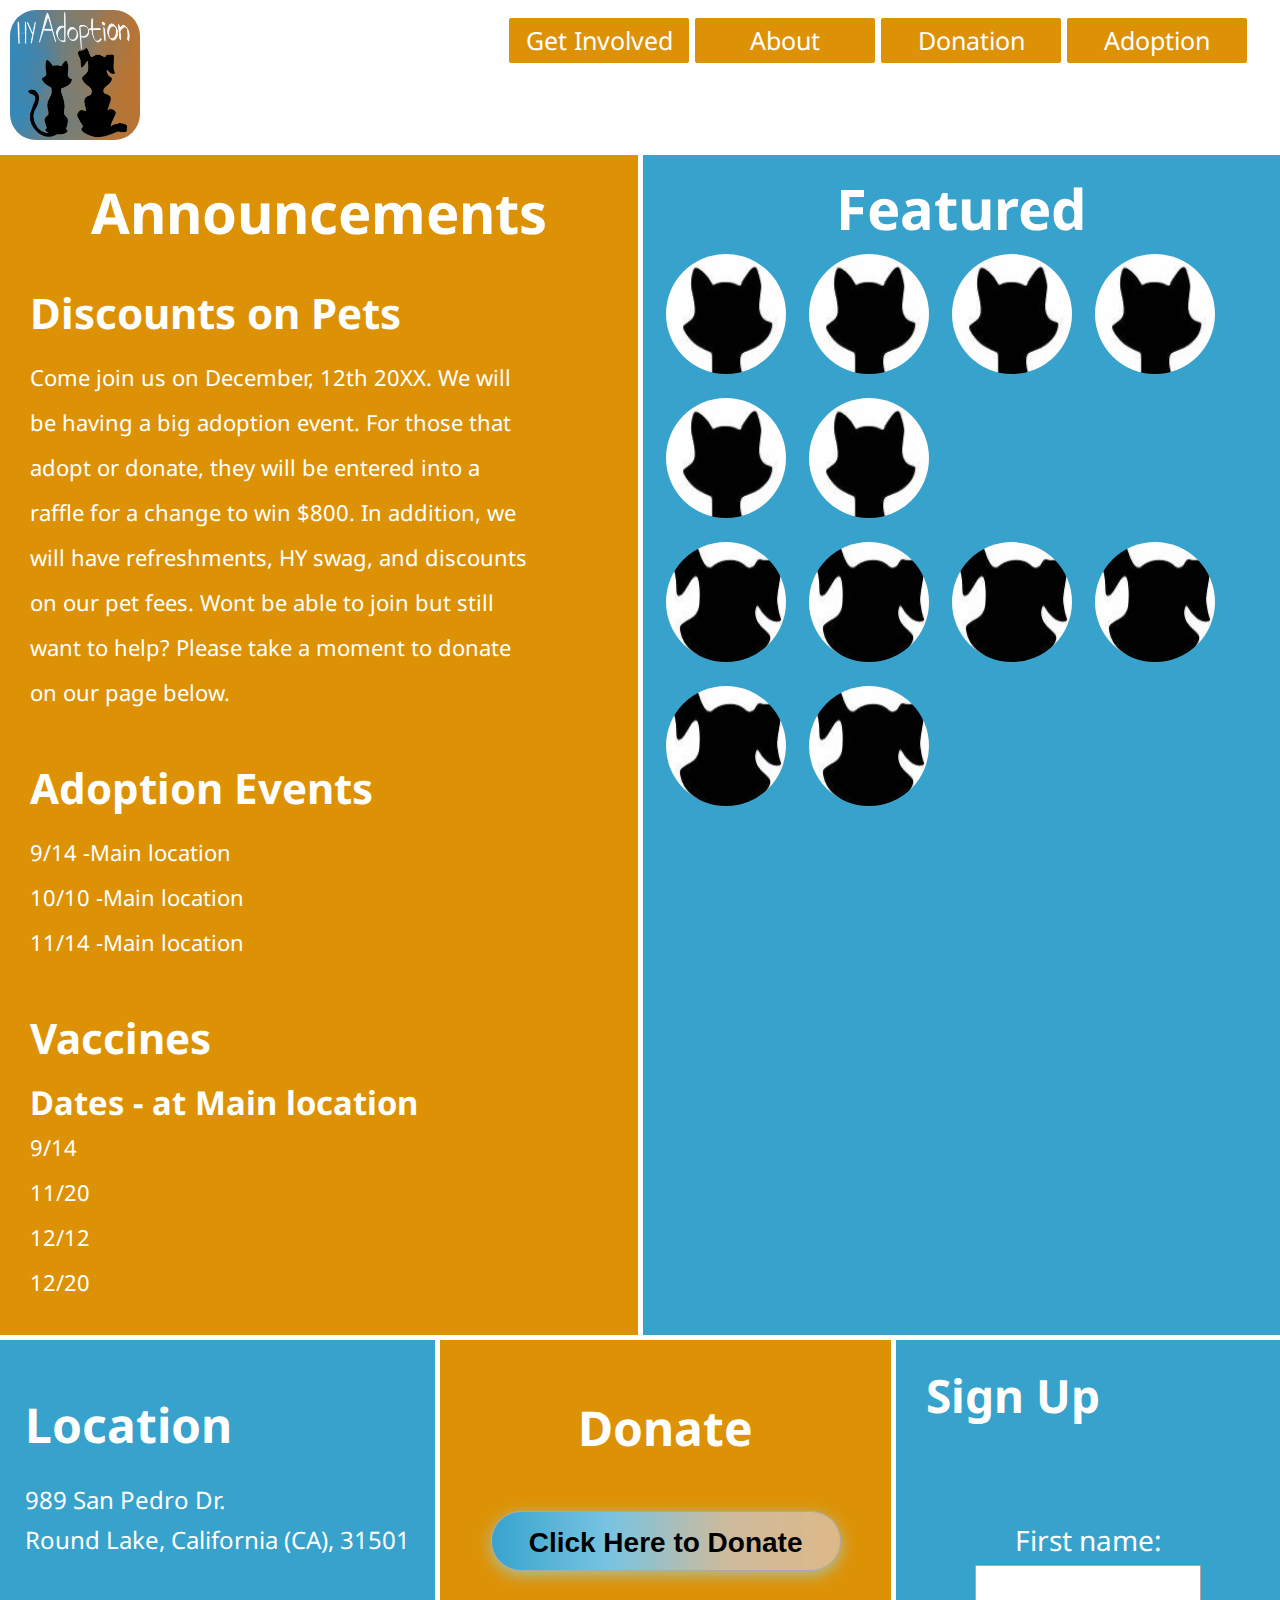
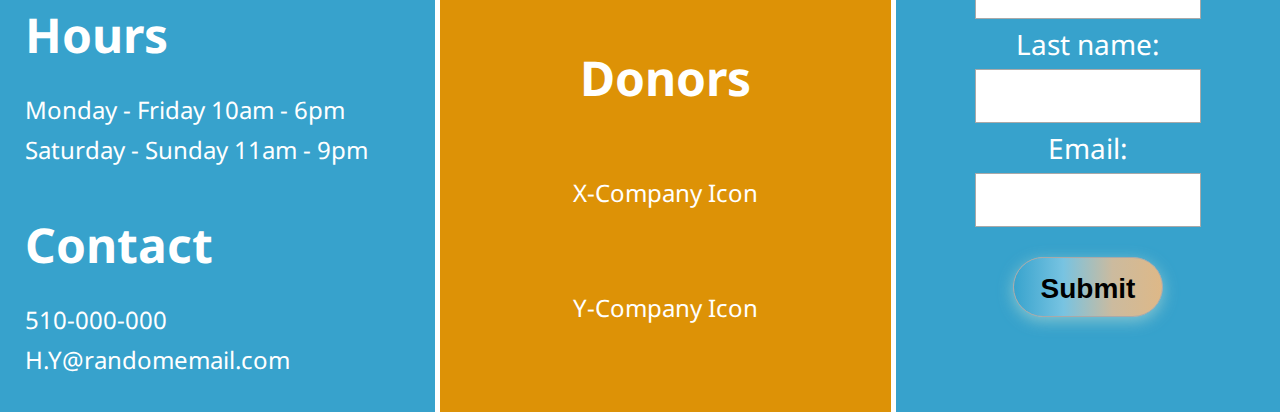
<file: index.html>
<!DOCTYPE html>
<html lang="en">
  <head>
    <meta charset="UTF-8" />
    <meta http-equiv="X-UA-Compatible" content="IE=edge" />
    <meta name="viewport" content="width=device-width, initial-scale=1.0" />
    <link rel="stylesheet" href="index.css" />
    <title>H.Y. Adoption Center</title>
  </head>

  <body>
    <div class="container">
      <header>
        <nav class="nav-container">
          <ul class="nav-links">
            <li>Adoption
              <ul>
              <li><a href="cat.html">Cat</a></li>
              <li><a href="dog.html">Dog</a></li>
              </ul>
            </li>
            <li><a href="donation.html">Donation</a></li>
            <li><a href="abtHY.html">About</a></li>
            <li><a href="involved.html">Get Involved</a></li>
          </ul>
        </nav>
      </header>
      <img id="logo" src="img/HY-Logo.jpg" alt="HY logo" width="130" height="130">
      <div class="announcements">
        <h1 id="Ann">Announcements</h1>
        <div id="discounts">
          <h2>Discounts on Pets</h2>
          <p>
            Come join us on December, 12th 20XX. We will be having a big
            adoption event. For those that adopt or donate, they will be entered
            into a raffle for a change to win $800. In addition, we will have
            refreshments, HY swag, and discounts on our pet fees. Wont be able
            to join but still want to help? Please take a moment to donate on
            our page below.
          </p>
        </div>
        <div id="events">
          <h2>Adoption Events</h2>
          <p>9/14 -Main location</p>
          <p>10/10 -Main location</p>
          <p>11/14 -Main location</p>
        </div>
        <div id="vacs">
          <h2>Vaccines</h2>
          <h3>Dates - at Main location</h3>
          <p>9/14</p>
          <p>11/20</p>
          <p>12/12</p>
          <p>12/20</p>
        </div>
      </div>
      <div class="featured">
        <h1 id="headerfeat">Featured</h1>
        <div class="pic-container">
          <div id="catrow">
            <img
              class="circle"
              src="img/cat.jpg"
              alt="cat"
              width="120px"
              height="120px"
            />
            <img
              class="circle"
              src="img/cat.jpg"
              alt="cat"
              width="120px"
              height="120px"
            />
            <img
              class="circle"
              src="img/cat.jpg"
              alt="cato"
              width="120px"
              height="120px"
            />
            <img
              class="circle"
              src="img/cat.jpg"
              alt="cato"
              width="120px"
              height="120px"
            />
            <img
              class="circle"
              src="img/cat.jpg"
              alt="cato"
              width="120px"
              height="120px"
            />
            <img
              class="circle"
              src="img/cat.jpg"
              alt="cat"
              width="120px"
              height="120px"
            />
          </div>
          <div id="dogrow">
            <img
              class="circle"
              src="img/dog.jpg"
              alt="dog"
              width="120px"
              height="120px"
            />
            <img
              class="circle"
              src="img/dog.jpg"
              alt="dog"
              width="120px"
              height="120px"
            />
            <img
              class="circle"
              src="img/dog.jpg"
              alt="dog"
              width="120px"
              height="120px"
            />
            <img
              class="circle"
              src="img/dog.jpg"
              alt="dog"
              width="120px"
              height="120px"
            />
            <img
              class="circle"
              src="img/dog.jpg"
              alt="dog"
              width="120px"
              height="120px"
            />
            <img
              class="circle"
              src="img/dog.jpg"
              alt="dog"
              width="120px"
              height="120px"
            />
          </div>
        </div>
      </div>
      <div class="footer">
        <div class="info">
          <div class="location">
            <h1>Location</h1>
          <p>989 San Pedro Dr.</p>
          <p>Round Lake, California (CA), 31501</p>
          </div>
          <div class="hours">
            <h1>Hours</h1>
          <p>Monday - Friday 10am - 6pm</p>
          <p>Saturday - Sunday 11am - 9pm</p>
          </div>
          <div class="contact">
            <h1>Contact</h1>
          <p>510-000-000</p>
          <p>H.Y@randomemail.com</p>
          </div>
        </div>
        <div class="donate">
          <div>
            <h1 id="donate-box">Donate</h1>
            <form action="donation.html">
              <input id="donation-button" type="submit" value="Click Here to Donate" />
            </form>
          </div>
          <div>
            <h1 class="top-box">Donors</h1>
          <p class="middle-box">X-Company Icon</p>
          <p class="middle-box">Y-Company Icon</p>
          </div>
        </div>
        <div class="news-email">
          <h1>Sign Up</h1>
          <form class="form1"
            action="mailto:yfigueroarodrigu@phx.yearup.org"
            method="post"
            enctype="text/plain">
            <label for="fname">First name:</label><br />
            <input type="text" id="fname" name="fname" /><br />
            <label for="lname">Last name:</label><br />
            <input type="text" id="lname" name="lname" /><br />
            <label for="email">Email:</label><br />
            <input type="text" id="email" name="email" /><br />
            <br />
            <input id="submit-button" type="submit" value="Submit" />
          </form>
        </div>
      </div>
    </div>
  </body>
</html>
</file>
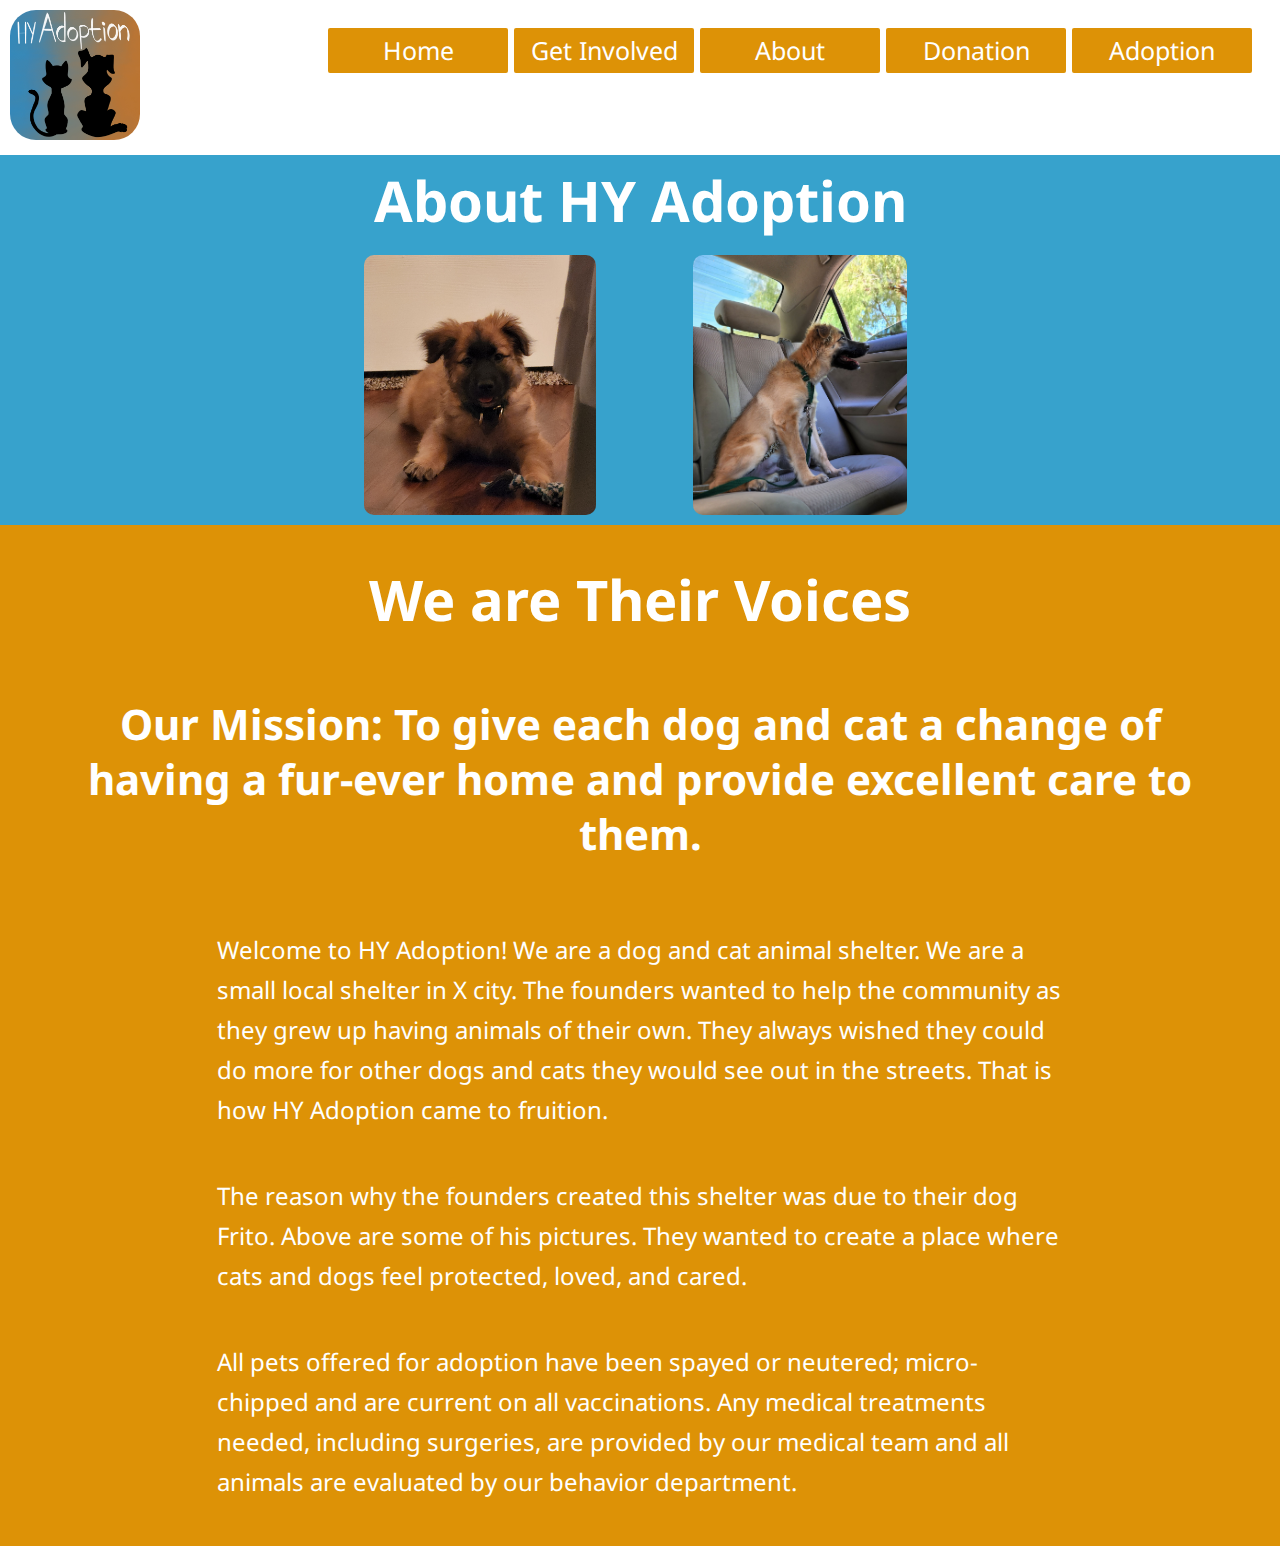
<file: abtHY.html>
<!DOCTYPE html>
<html lang="en">
  <head>
    <meta charset="UTF-8" />
    <meta http-equiv="X-UA-Compatible" content="IE=edge" />
    <meta name="viewport" content="width=device-width, initial-scale=1.0" />
    <link rel="stylesheet" href="abtHY.css" />
    <title>About HY</title>
  </head>

  <body>
    <div class="container">
      <header>
        <nav class="nav-container">
          <ul class="nav-links">
            <li>Adoption
              <ul>
              <li><a href="cat.html">Cat</a></li>
              <li><a href="dog.html">Dog</a></li>
              </ul>
            </li>
            <li><a href="donation.html">Donation</a></li>
            <li><a href="abtHY.html">About</a></li>
            <li><a href="involved.html">Get Involved</a></li>
            <li><a href="index.html">Home</a></li>
          </ul>
        </nav>
      </header>
      <img id="logo" src="img/HY-Logo.jpg" alt="HY logo" width="130" height="130">
      <div class="main-content">
        <div class="abt-top">
          <h1 class="top-p">About HY Adoption</h1>
          <img
            class="frito"
            src="img/baby-frito.jpg"
            alt="dog"
            width="220"
            height="260"
          />
          <img
            class="frito2"
            src="img/teen-frito.jpg"
            alt="dog"
            width="220"
            height="260"
          />
        </div>
        <div class="abt-bottom">
          <h1>We are Their Voices</h1>
          <h2>
            Our Mission: To give each dog and cat a change of having a fur-ever
            home and provide excellent care to them.
          </h2>
          <p>
            Welcome to HY Adoption! We are a dog and cat animal shelter. We are
            a small local shelter in X city. The founders wanted to help the
            community as they grew up having animals of their own. They always
            wished they could do more for other dogs and cats they would see out
            in the streets. That is how HY Adoption came to fruition.
          </p>
          <p>
            The reason why the founders created this shelter was due to their
            dog Frito. Above are some of his pictures. They wanted to create a
            place where cats and dogs feel protected, loved, and cared.
          </p>
          <p>
            All pets offered for adoption have been spayed or neutered;
            micro-chipped and are current on all vaccinations. Any medical
            treatments needed, including surgeries, are provided by our medical
            team and all animals are evaluated by our behavior department.
          </p>
        </div>
      </div>
    </div>
  </body>
</html>
</file>
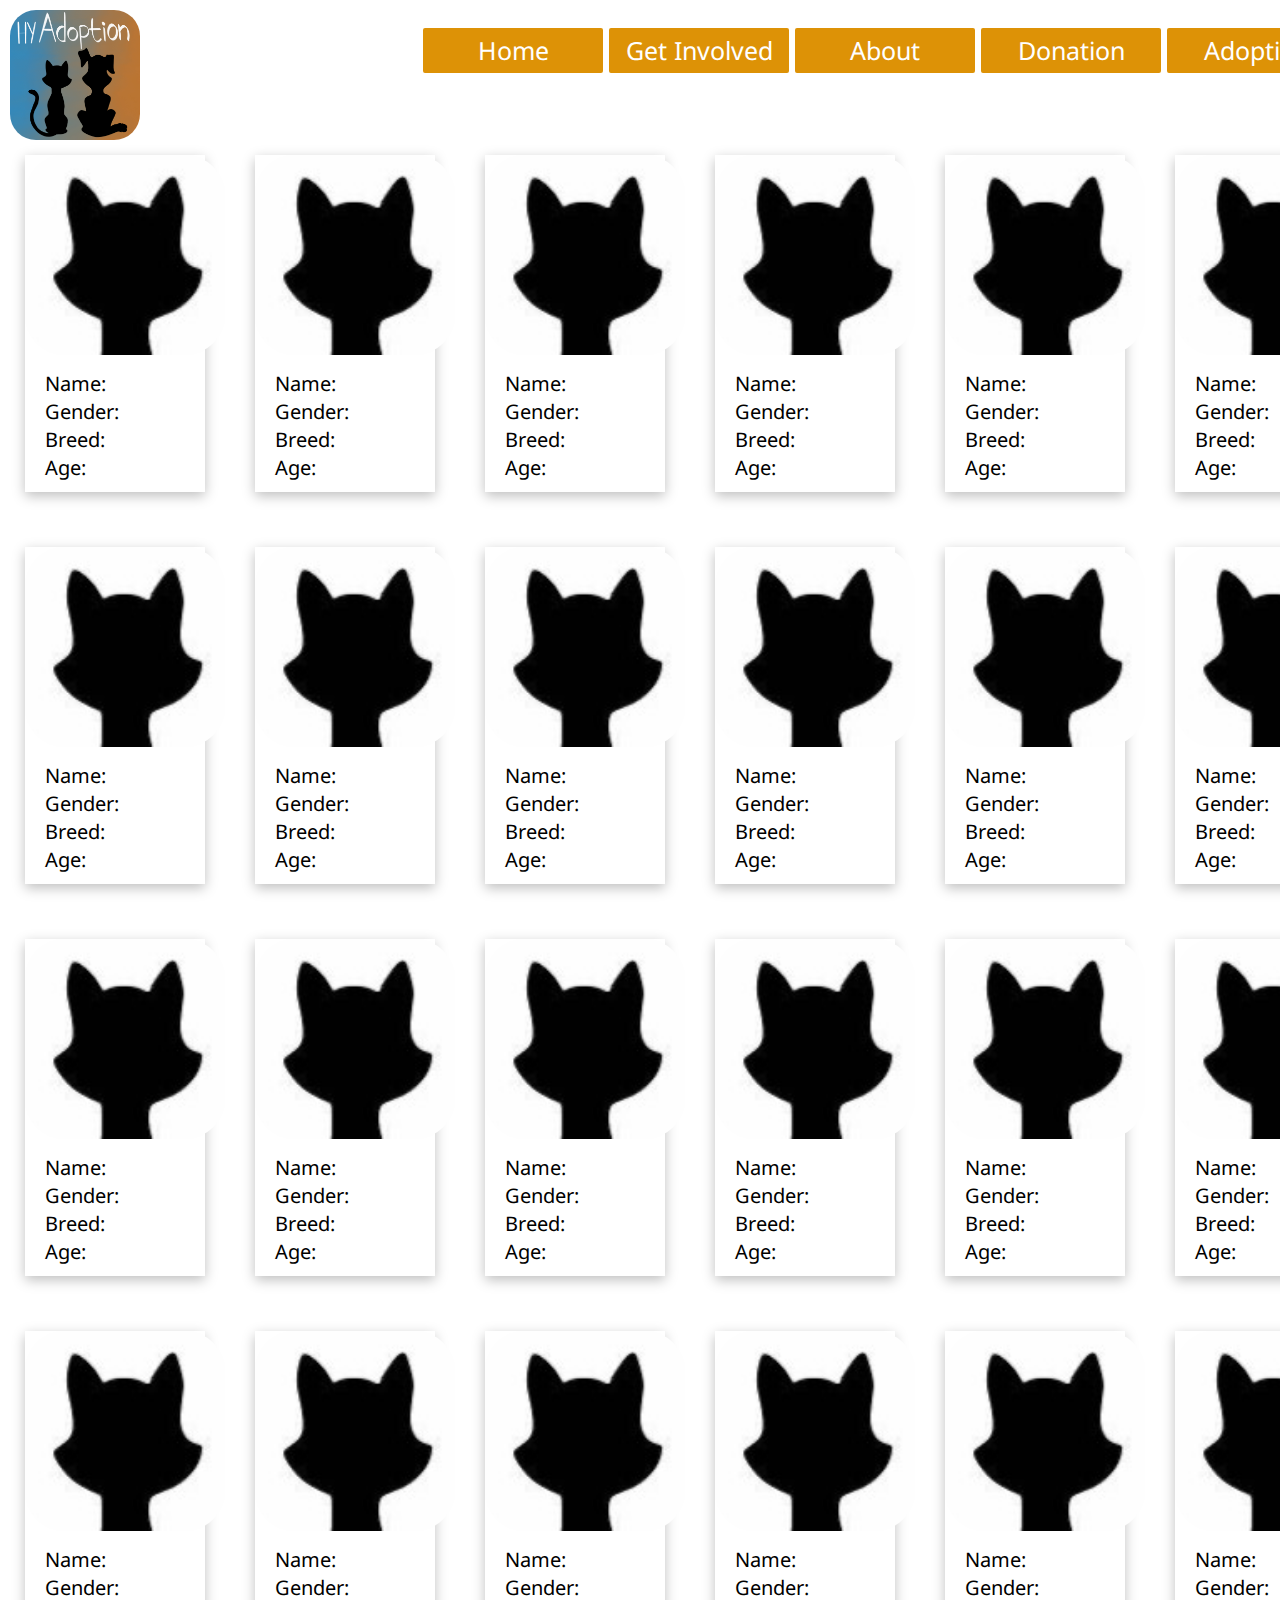
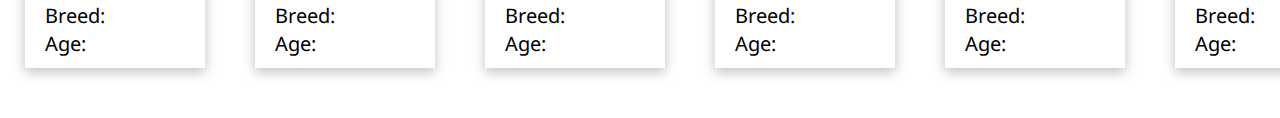
<file: cat.html>
<!DOCTYPE html>
<html lang="en">
  <head>
    <meta charset="UTF-8" />
    <meta http-equiv="X-UA-Compatible" content="IE=edge" />
    <meta name="viewport" content="width=device-width, initial-scale=1.0" />
    <link rel="stylesheet" href="animal-pic.css" />
    <title>Cat List</title>
  </head>

  <body>
    <div class="container">
      <header>
        <nav class="nav-container">
          <ul class="nav-links">
            <li>Adoption
              <ul>
              <li><a href="cat.html">Cat</a></li>
              <li><a href="dog.html">Dog</a></li>
              </ul>
            </li>
            <li><a href="donation.html">Donation</a></li>
            <li><a href="abtHY.html">About</a></li>
            <li><a href="involved.html">Get Involved</a></li>
            <li><a href="index.html">Home</a></li>
          </ul>
        </nav>
      </header>
      <img id="logo" src="img/HY-Logo.jpg" alt="HY logo" width="130" height="130">
        <div class="pic"><img class="img2" src="img/cat.jpg" alt="cat" width="200" height="200"/><div class="words">
          <p>Name:</p>
          <p>Gender:</p>
          <p>Breed:</p>
          <p>Age:</p>
        </div></div>
        <div class="pic"><img class="img2" src="img/cat.jpg" alt="cat" width="200" height="200"/><div class="words">
          <p>Name:</p>
          <p>Gender:</p>
          <p>Breed:</p>
          <p>Age:</p>
        </div></div>
        <div class="pic"><img class="img2" src="img/cat.jpg" alt="cat" width="200" height="200"/><div class="words">
          <p>Name:</p>
          <p>Gender:</p>
          <p>Breed:</p>
          <p>Age:</p>
        </div></div>
        <div class="pic"><img class="img2" src="img/cat.jpg" alt="cat" width="200" height="200"/><div class="words">
          <p>Name:</p>
          <p>Gender:</p>
          <p>Breed:</p>
          <p>Age:</p>
        </div></div>
        <div class="pic"><img class="img2" src="img/cat.jpg" alt="cat" width="200" height="200"/><div class="words">
          <p>Name:</p>
          <p>Gender:</p>
          <p>Breed:</p>
          <p>Age:</p>
        </div></div>
        <div class="pic"><img class="img2" src="img/cat.jpg" alt="cat" width="200" height="200"/><div class="words">
          <p>Name:</p>
          <p>Gender:</p>
          <p>Breed:</p>
          <p>Age:</p>
        </div></div>
        <div class="pic"><img class="img2" src="img/cat.jpg" alt="cat" width="200" height="200"/><div class="words">
          <p>Name:</p>
          <p>Gender:</p>
          <p>Breed:</p>
          <p>Age:</p>
        </div></div>
        <div class="pic"><img class="img2" src="img/cat.jpg" alt="cat" width="200" height="200"/><div class="words">
          <p>Name:</p>
          <p>Gender:</p>
          <p>Breed:</p>
          <p>Age:</p>
        </div></div>
        <div class="pic"><img class="img2" src="img/cat.jpg" alt="cat" width="200" height="200"/><div class="words">
          <p>Name:</p>
          <p>Gender:</p>
          <p>Breed:</p>
          <p>Age:</p>
        </div></div>
        <div class="pic"><img class="img2" src="img/cat.jpg" alt="cat" width="200" height="200"/><div class="words">
          <p>Name:</p>
          <p>Gender:</p>
          <p>Breed:</p>
          <p>Age:</p>
        </div></div>
        <div class="pic"><img class="img2" src="img/cat.jpg" alt="cat" width="200" height="200"/><div class="words">
          <p>Name:</p>
          <p>Gender:</p>
          <p>Breed:</p>
          <p>Age:</p>
        </div></div>
        <div class="pic"><img class="img2" src="img/cat.jpg" alt="cat" width="200" height="200"/><div class="words">
          <p>Name:</p>
          <p>Gender:</p>
          <p>Breed:</p>
          <p>Age:</p>
        </div></div>
        <div class="pic"><img class="img2" src="img/cat.jpg" alt="cat" width="200" height="200"/><div class="words">
          <p>Name:</p>
          <p>Gender:</p>
          <p>Breed:</p>
          <p>Age:</p>
        </div></div>
        <div class="pic"><img class="img2" src="img/cat.jpg" alt="cat" width="200" height="200"/><div class="words">
          <p>Name:</p>
          <p>Gender:</p>
          <p>Breed:</p>
          <p>Age:</p>
        </div></div>
        <div class="pic"><img class="img2" src="img/cat.jpg" alt="cat" width="200" height="200"/><div class="words">
          <p>Name:</p>
          <p>Gender:</p>
          <p>Breed:</p>
          <p>Age:</p>
        </div></div>
        <div class="pic"><img class="img2" src="img/cat.jpg" alt="cat" width="200" height="200"/><div class="words">
          <p>Name:</p>
          <p>Gender:</p>
          <p>Breed:</p>
          <p>Age:</p>
        </div></div>
        <div class="pic"><img class="img2" src="img/cat.jpg" alt="cat" width="200" height="200"/><div class="words">
          <p>Name:</p>
          <p>Gender:</p>
          <p>Breed:</p>
          <p>Age:</p>
        </div></div>
        <div class="pic"><img class="img2" src="img/cat.jpg" alt="cat" width="200" height="200"/><div class="words">
          <p>Name:</p>
          <p>Gender:</p>
          <p>Breed:</p>
          <p>Age:</p>
        </div></div>
        <div class="pic"><img class="img2" src="img/cat.jpg" alt="cat" width="200" height="200"/><div class="words">
          <p>Name:</p>
          <p>Gender:</p>
          <p>Breed:</p>
          <p>Age:</p>
        </div></div>
        <div class="pic"><img class="img2" src="img/cat.jpg" alt="cat" width="200" height="200"/><div class="words">
          <p>Name:</p>
          <p>Gender:</p>
          <p>Breed:</p>
          <p>Age:</p>
        </div></div>
        <div class="pic"><img class="img2" src="img/cat.jpg" alt="cat" width="200" height="200"/><div class="words">
          <p>Name:</p>
          <p>Gender:</p>
          <p>Breed:</p>
          <p>Age:</p>
        </div></div>
        <div class="pic"><img class="img2" src="img/cat.jpg" alt="cat" width="200" height="200"/><div class="words">
          <p>Name:</p>
          <p>Gender:</p>
          <p>Breed:</p>
          <p>Age:</p>
        </div></div>
        <div class="pic"><img class="img2" src="img/cat.jpg" alt="cat" width="200" height="200"/><div class="words">
          <p>Name:</p>
          <p>Gender:</p>
          <p>Breed:</p>
          <p>Age:</p>
        </div></div>
        <div class="pic"><img class="img2" src="img/cat.jpg" alt="cat" width="200" height="200"/><div class="words">
          <p>Name:</p>
          <p>Gender:</p>
          <p>Breed:</p>
          <p>Age:</p>
        </div></div>
    </div>
  </body>
</html>
</file>
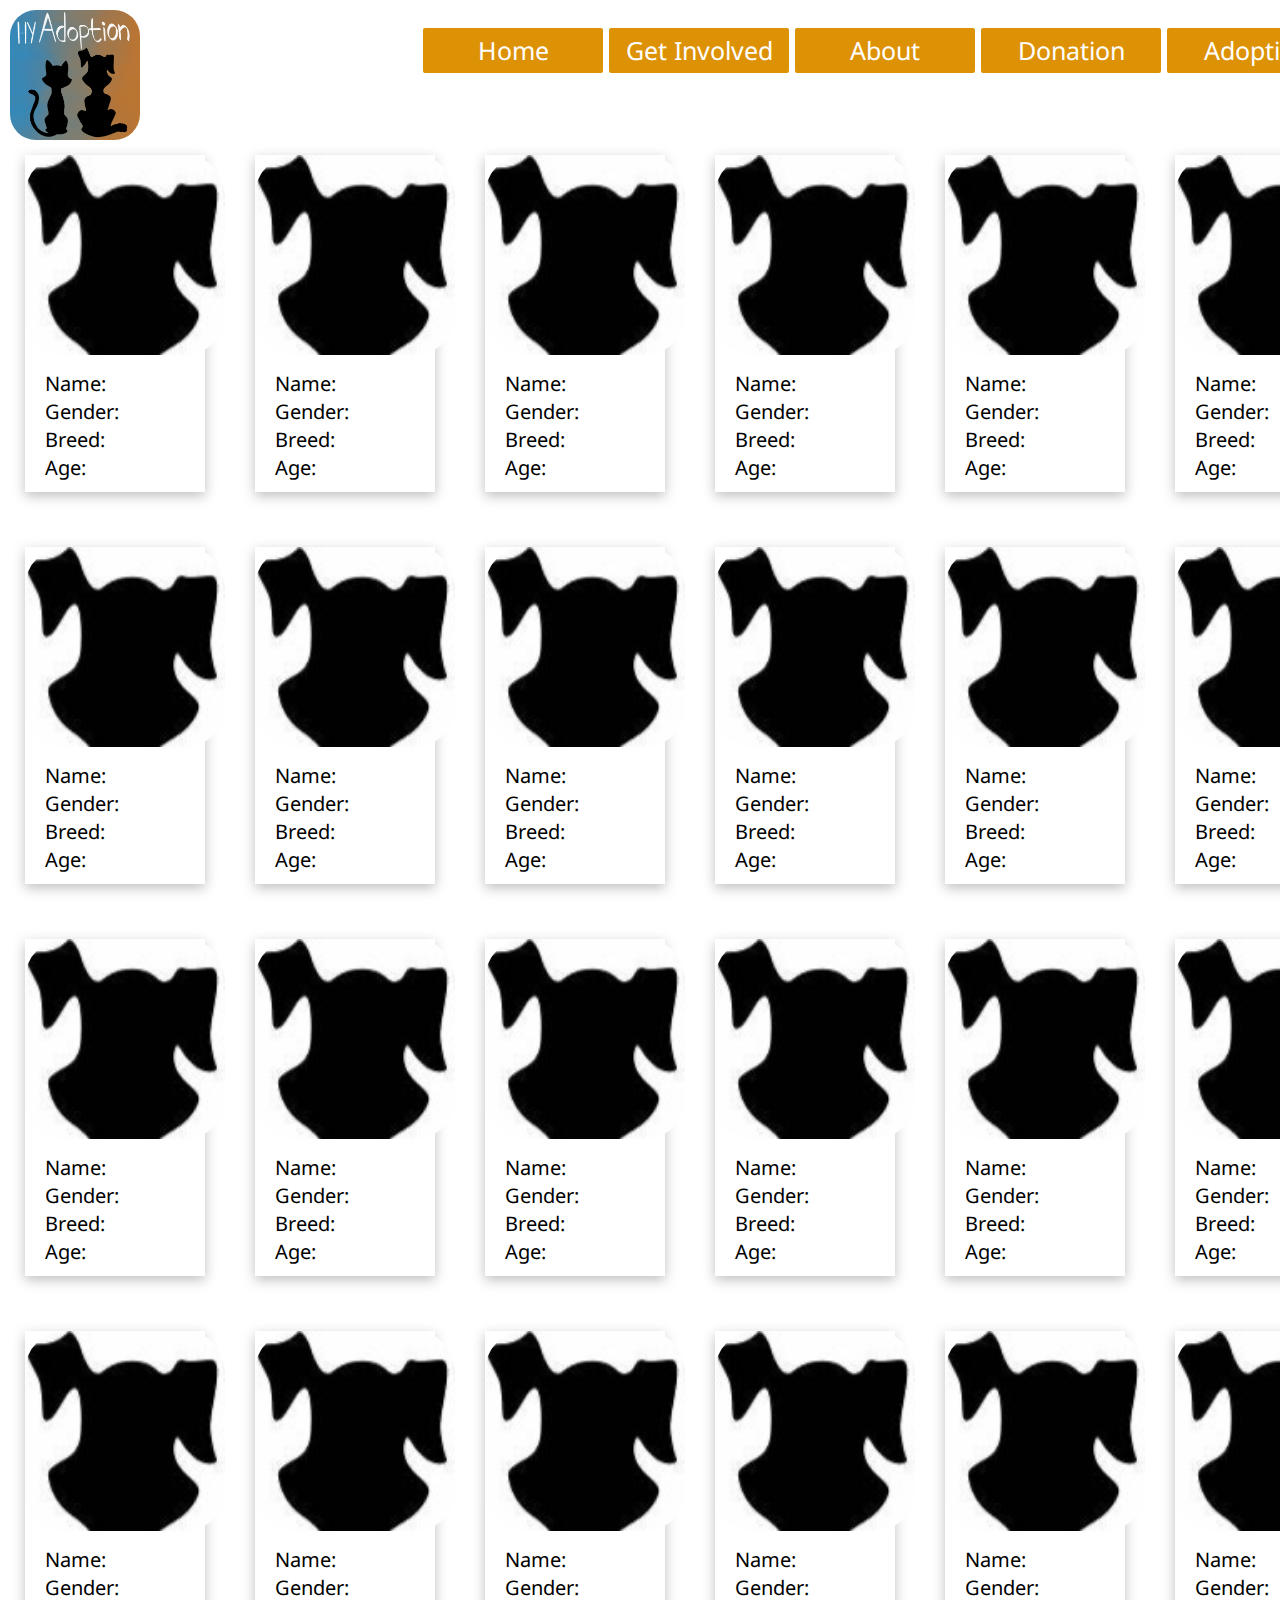
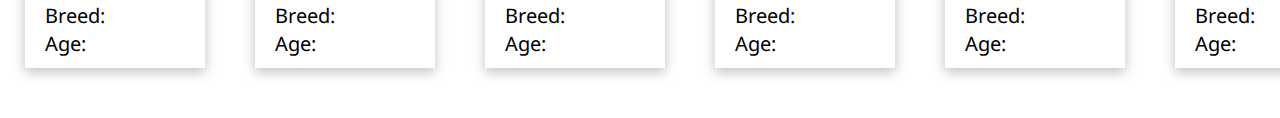
<file: dog.html>
<!DOCTYPE html>
<html lang="en">
  <head>
    <meta charset="UTF-8" />
    <meta http-equiv="X-UA-Compatible" content="IE=edge" />
    <meta name="viewport" content="width=device-width, initial-scale=1.0" />
    <link rel="stylesheet" href="animal-pic.css" />
    <title>Dog List</title>
  </head>

  <body>
    <div class="container">
      <header>
        <nav class="nav-container">
          <ul class="nav-links">
            <li>Adoption
              <ul>
              <li><a href="cat.html">Cat</a></li>
              <li><a href="dog.html">Dog</a></li>
              </ul>
            </li>
            <li><a href="donation.html">Donation</a></li>
            <li><a href="abtHY.html">About</a></li>
            <li><a href="involved.html">Get Involved</a></li>
            <li><a href="index.html">Home</a></li>
          </ul>
        </nav>
      </header>
      <img id="logo" src="img/HY-Logo.jpg" alt="HY logo" width="130" height="130">
        <div class="pic"><img class="img2" src="img/dog.jpg" alt="dog" width="200" height="200"/><div class="words">
          <p>Name:</p>
          <p>Gender:</p>
          <p>Breed:</p>
          <p>Age:</p>
        </div></div>
        <div class="pic"><img class="img2" src="img/dog.jpg" alt="dog" width="200" height="200"/><div class="words">
          <p>Name:</p>
          <p>Gender:</p>
          <p>Breed:</p>
          <p>Age:</p>
        </div></div>
        <div class="pic"><img class="img2" src="img/dog.jpg" alt="dog" width="200" height="200"/><div class="words">
          <p>Name:</p>
          <p>Gender:</p>
          <p>Breed:</p>
          <p>Age:</p>
        </div></div>
        <div class="pic"><img class="img2" src="img/dog.jpg" alt="dog" width="200" height="200"/><div class="words">
          <p>Name:</p>
          <p>Gender:</p>
          <p>Breed:</p>
          <p>Age:</p>
        </div></div>
        <div class="pic"><img class="img2" src="img/dog.jpg" alt="dog" width="200" height="200"/><div class="words">
          <p>Name:</p>
          <p>Gender:</p>
          <p>Breed:</p>
          <p>Age:</p>
        </div></div>
        <div class="pic"><img class="img2" src="img/dog.jpg" alt="dog" width="200" height="200"/><div class="words">
          <p>Name:</p>
          <p>Gender:</p>
          <p>Breed:</p>
          <p>Age:</p>
        </div></div>
        <div class="pic"><img class="img2" src="img/dog.jpg" alt="dog" width="200" height="200"/><div class="words">
          <p>Name:</p>
          <p>Gender:</p>
          <p>Breed:</p>
          <p>Age:</p>
        </div></div>
        <div class="pic"><img class="img2" src="img/dog.jpg" alt="dog" width="200" height="200"/><div class="words">
          <p>Name:</p>
          <p>Gender:</p>
          <p>Breed:</p>
          <p>Age:</p>
        </div></div>
        <div class="pic"><img class="img2" src="img/dog.jpg" alt="dog" width="200" height="200"/><div class="words">
          <p>Name:</p>
          <p>Gender:</p>
          <p>Breed:</p>
          <p>Age:</p>
        </div></div>
        <div class="pic"><img class="img2" src="img/dog.jpg" alt="dog" width="200" height="200"/><div class="words">
          <p>Name:</p>
          <p>Gender:</p>
          <p>Breed:</p>
          <p>Age:</p>
        </div></div>
        <div class="pic"><img class="img2" src="img/dog.jpg" alt="dog" width="200" height="200"/><div class="words">
          <p>Name:</p>
          <p>Gender:</p>
          <p>Breed:</p>
          <p>Age:</p>
        </div></div>
        <div class="pic"><img class="img2" src="img/dog.jpg" alt="dog" width="200" height="200"/><div class="words">
          <p>Name:</p>
          <p>Gender:</p>
          <p>Breed:</p>
          <p>Age:</p>
        </div></div>
        <div class="pic"><img class="img2" src="img/dog.jpg" alt="dog" width="200" height="200"/><div class="words">
          <p>Name:</p>
          <p>Gender:</p>
          <p>Breed:</p>
          <p>Age:</p>
        </div></div>
        <div class="pic"><img class="img2" src="img/dog.jpg" alt="dog" width="200" height="200"/><div class="words">
          <p>Name:</p>
          <p>Gender:</p>
          <p>Breed:</p>
          <p>Age:</p>
        </div></div>
        <div class="pic"><img class="img2" src="img/dog.jpg" alt="dog" width="200" height="200"/><div class="words">
          <p>Name:</p>
          <p>Gender:</p>
          <p>Breed:</p>
          <p>Age:</p>
        </div></div>
        <div class="pic"><img class="img2" src="img/dog.jpg" alt="dog" width="200" height="200"/><div class="words">
          <p>Name:</p>
          <p>Gender:</p>
          <p>Breed:</p>
          <p>Age:</p>
        </div></div>
        <div class="pic"><img class="img2" src="img/dog.jpg" alt="dog" width="200" height="200"/><div class="words">
          <p>Name:</p>
          <p>Gender:</p>
          <p>Breed:</p>
          <p>Age:</p>
        </div></div>
        <div class="pic"><img class="img2" src="img/dog.jpg" alt="dog" width="200" height="200"/><div class="words">
          <p>Name:</p>
          <p>Gender:</p>
          <p>Breed:</p>
          <p>Age:</p>
        </div></div>
        <div class="pic"><img class="img2" src="img/dog.jpg" alt="dog" width="200" height="200"/><div class="words">
          <p>Name:</p>
          <p>Gender:</p>
          <p>Breed:</p>
          <p>Age:</p>
        </div></div>
        <div class="pic"><img class="img2" src="img/dog.jpg" alt="dog" width="200" height="200"/><div class="words">
          <p>Name:</p>
          <p>Gender:</p>
          <p>Breed:</p>
          <p>Age:</p>
        </div></div>
        <div class="pic"><img class="img2" src="img/dog.jpg" alt="dog" width="200" height="200"/><div class="words">
          <p>Name:</p>
          <p>Gender:</p>
          <p>Breed:</p>
          <p>Age:</p>
        </div></div>
        <div class="pic"><img class="img2" src="img/dog.jpg" alt="dog" width="200" height="200"/><div class="words">
          <p>Name:</p>
          <p>Gender:</p>
          <p>Breed:</p>
          <p>Age:</p>
        </div></div>
        <div class="pic"><img class="img2" src="img/dog.jpg" alt="dog" width="200" height="200"/><div class="words">
          <p>Name:</p>
          <p>Gender:</p>
          <p>Breed:</p>
          <p>Age:</p>
        </div></div>
        <div class="pic"><img class="img2" src="img/dog.jpg" alt="dog" width="200" height="200"/><div class="words">
          <p>Name:</p>
          <p>Gender:</p>
          <p>Breed:</p>
          <p>Age:</p>
        </div></div>
    </div>
  </body>
</html>
</file>
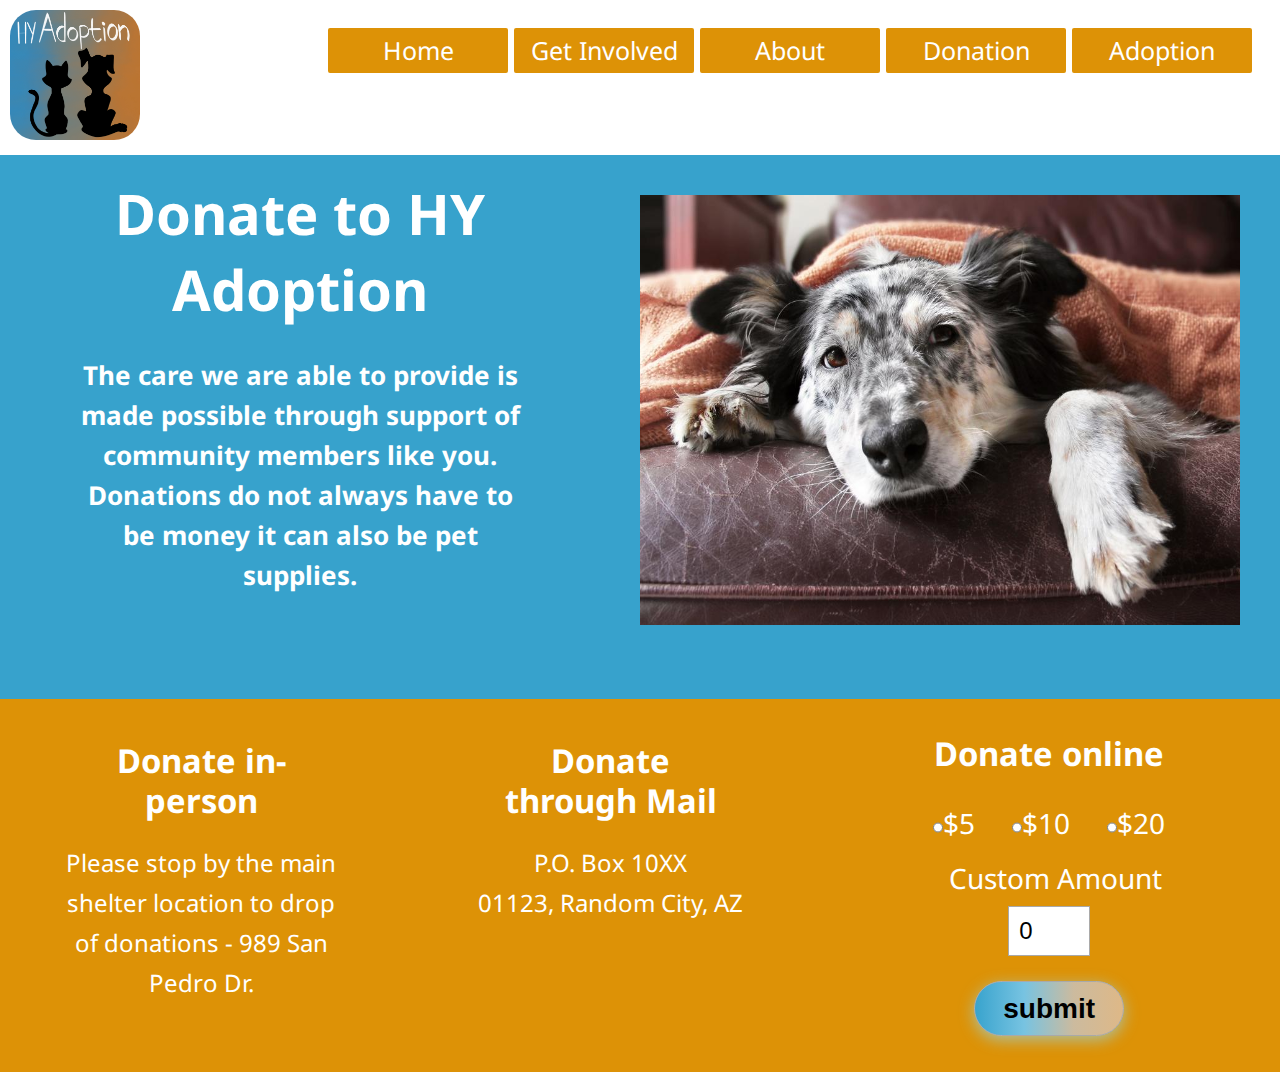
<file: donation.html>
<!DOCTYPE html>
<html lang="en">
  <head>
    <meta charset="UTF-8" />
    <meta http-equiv="X-UA-Compatible" content="IE=edge" />
    <meta name="viewport" content="width=device-width, initial-scale=1.0" />
    <link rel="stylesheet" href="donation.css" />
    <title>Donation</title>
  </head>

  <body>
    <div class="container">
      <header>
        <nav class="nav-container">
          <ul class="nav-links">
            <li>Adoption
              <ul>
              <li><a href="cat.html">Cat</a></li>
              <li><a href="dog.html">Dog</a></li>
              </ul>
            </li>
            <li><a href="donation.html">Donation</a></li>
            <li><a href="abtHY.html">About</a></li>
            <li><a href="involved.html">Get Involved</a></li>
            <li><a href="index.html">Home</a></li>
          </ul>
        </nav>
      </header>
      <img id="logo" src="img/HY-Logo.jpg" alt="HY logo" width="130" height="130">
      <div class="donation-container">
        <div class="donation-section1">
          <h1 class="info-donation1">Donate to HY Adoption</h1>
          <h2 class="info-donation2">The care we are able to provide is made possible through support of community members like you. Donations do not always have to be money it can also be pet supplies.</h2>
          <div id="pic-container">
            <img id="dog-donation" src="img/donation-pic.jpeg" alt="dog-pic" width="600" height="430">
          </div>
        </div>
        <div class="ways-to-donate">
            <div class="in-person">
            <h3>Donate in-person</h3>
            <p>Please stop by the main shelter location to drop of donations - 989 San Pedro Dr.</p>
            </div>
            <div class="mail">
            <h3>Donate through Mail</h3>
            <p>P.O. Box 10XX</p>
            <p>01123, Random City, AZ </p>
            </div>
            <div class="online">
              <h3>Donate online</h3>
              <form action="#">
                <label class="radio"><input type="radio" name="choice" value="5">$5</label>
                <label class="radio"><input type="radio" name="choice" value="10">$10</label>
                <label class="radio"><input type="radio" name="choice" value="20">$20</label>
                <label class="custom">Custom Amount</label>
                <input class="custom2" type="number" name="choice" value="0"> <br> <br>
                <input id="submit-button" type="submit" value="submit">
              </form>
            </div>
        </div>
      </div>
    </div>
  </body>
</html>
</file>
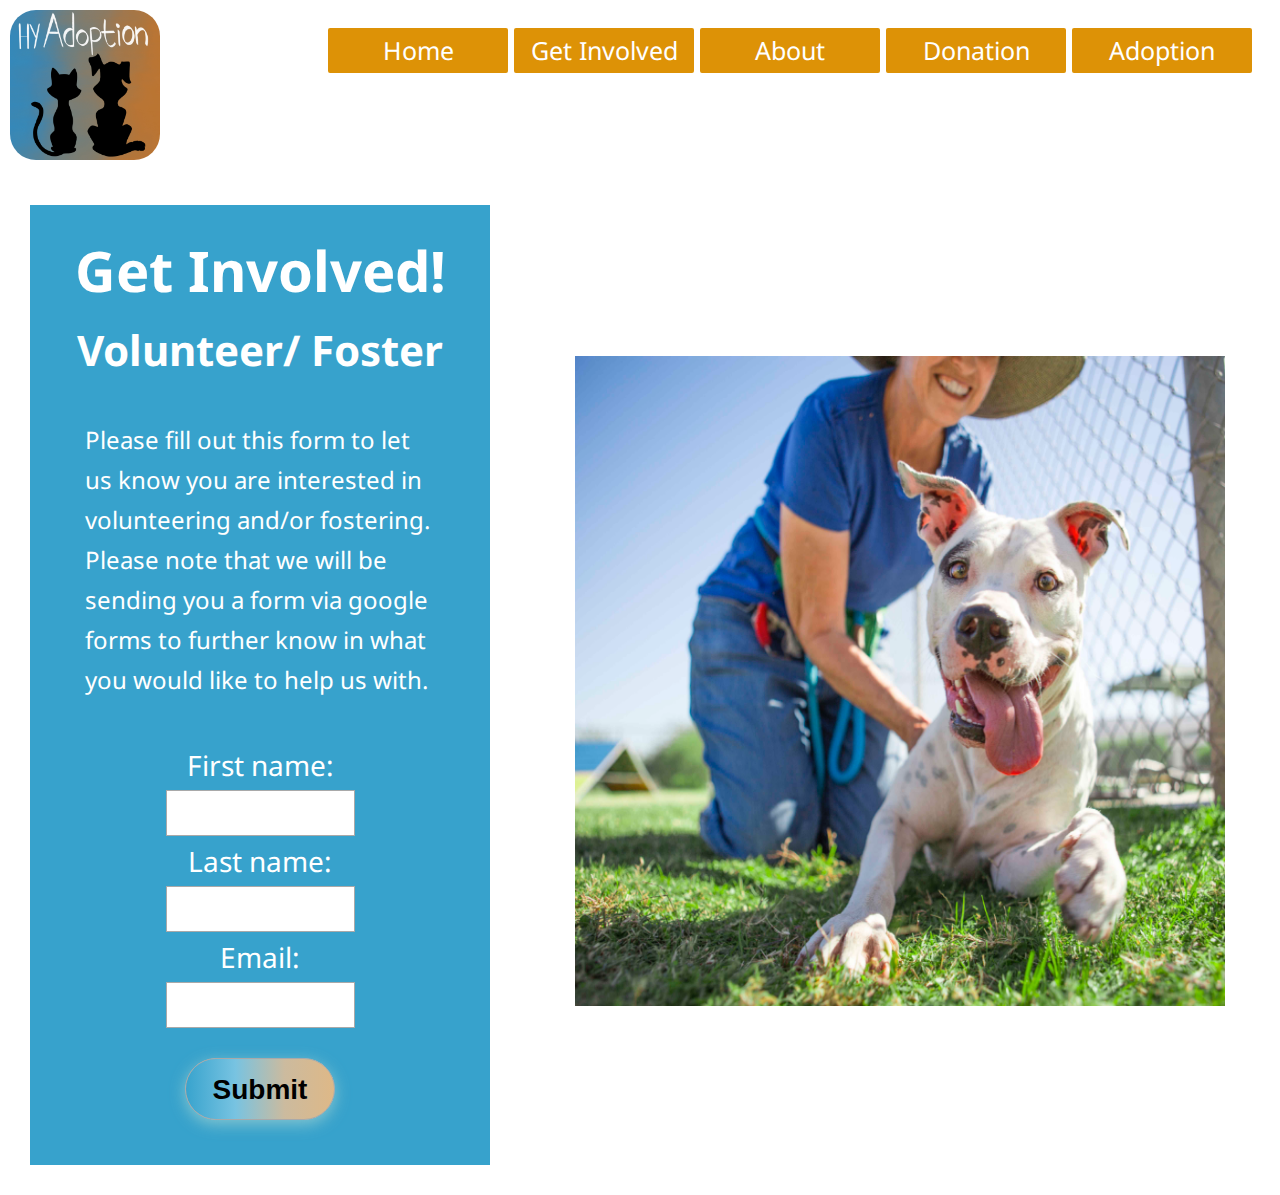
<file: involved.html>
<!DOCTYPE html>
<html lang="en">
  <head>
    <meta charset="UTF-8" />
    <meta http-equiv="X-UA-Compatible" content="IE=edge" />
    <meta name="viewport" content="width=device-width, initial-scale=1.0" />
    <link rel="stylesheet" href="involved.css" />
    <title>H.Y. Adoption Center</title>
  </head>
  <body>
    <div class="container">
      <header>
        <nav class="nav-container">
          <ul class="nav-links">
            <li>Adoption
              <ul>
              <li><a href="cat.html">Cat</a></li>
              <li><a href="dog.html">Dog</a></li>
              </ul>
            </li>
            <li><a href="donation.html">Donation</a></li>
            <li><a href="abtHY.html">About</a></li>
            <li><a href="involved.html">Get Involved</a></li>
            <li><a href="index.html">Home</a></li>
          </ul>
        </nav>
      </header>
      <img id="logo" src="img/HY-Logo.jpg" alt="HY logo" width="150" height="150">
      <div class="second-container">
        <div class="Get">
          <h1>Get Involved!</h1>
          <h2>Volunteer/ Foster</h2>
            <p>Please fill out this form to let us know you are interested in volunteering and/or fostering. Please note that we will be sending you a form via google forms to further know in what you would like to help us with.</p>
            <form action="mailto:yfigueroarodrigu@phx.yearup.org" method="post" enctype="text/plain">
                <label for="fname">First name:</label><br>
                <input type="text" id="fname" name="fname"><br>
                <label for="lname">Last name:</label><br>
                <input type="text" id="lname" name="lname"><br>
                <label for="email">Email:</label><br>
                <input type="text" id="email" name="email"><br> <br>
                <input id="submit-button" type="submit" value="Submit">
              </form>
        </div>
        <div id="vol-pic">
          <img
        src="img/Volunteer_page.png"
        alt="HY-Logo"
        width="650"
        height="650"/>
        </div>
      </div>
    </div>
  </body>
</html>
</file>
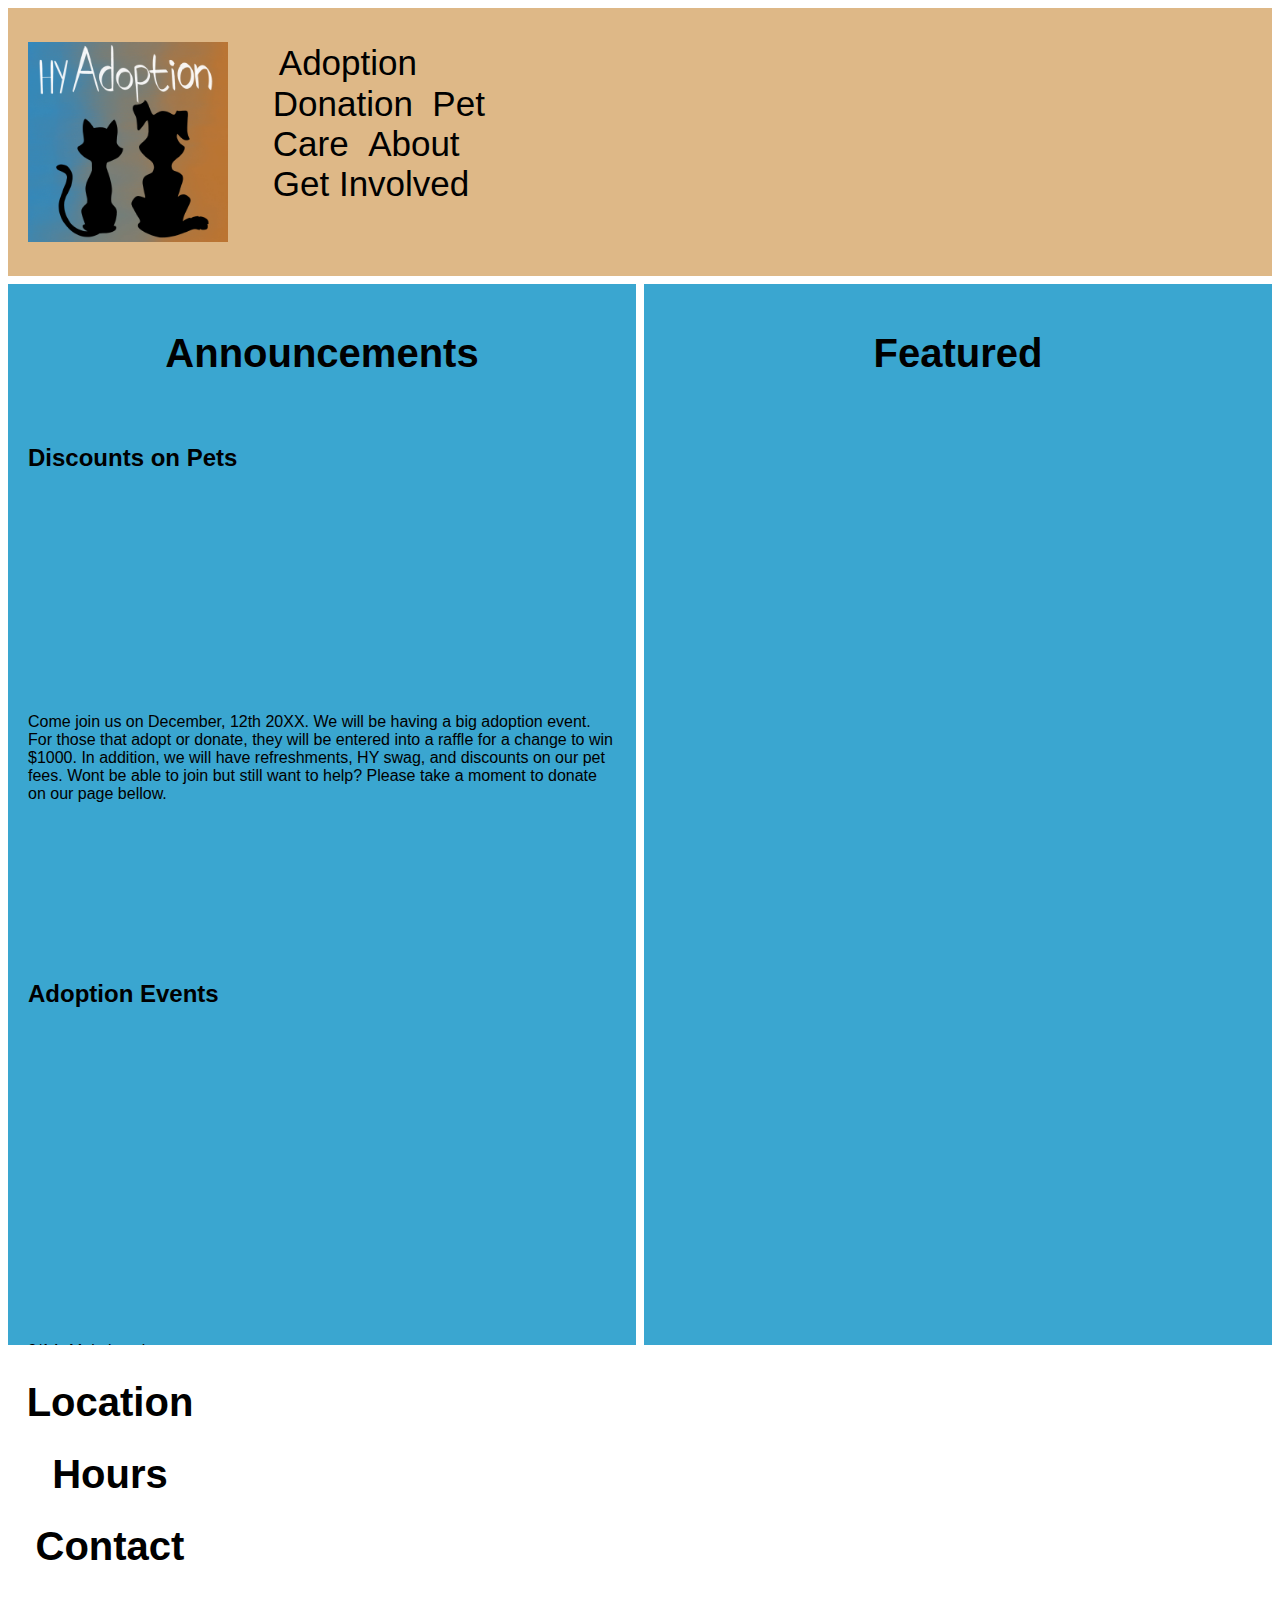
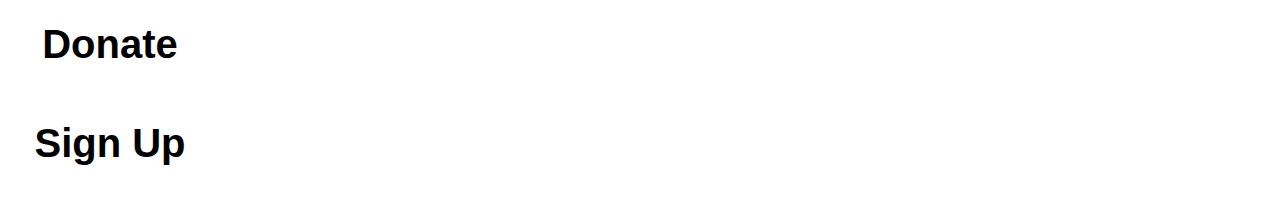
<file: main.html>
<!DOCTYPE html>
<html lang="en">
  <head>
    <meta charset="UTF-8" />
    <meta http-equiv="X-UA-Compatible" content="IE=edge" />
    <meta name="viewport" content="width=device-width, initial-scale=1.0" />
    <link rel="stylesheet" href="main.css" />
    <title>H.Y Adoption Main Page</title>
  </head>

  <body>
    <div class="container">
      <div class="Header">
        <img class="img"
        src="img/HY-Logo.jpg"
        alt="HY-Logo"
        width="200"
        height="200"
        <nav>
            <div class="menu">
              <div class="navbar">
                <button class="button">Adoption</button>
                <div class="dropdown">
                  <a href="cat.html">Cat</a>
                  <a href="dog.html">Dog</a>
                </div>
              </div>
              <a href="donation.html">Donation</a>
              <a href="petcare.html">Pet Care</a>
              <a href="abtHY.html">About</a>
              <a href="involved.html">Get Involved</a>
            </div>
        </nav>
      </div>
      <div class="announcements">
        <h1>Announcements</h1>
        <h2>Discounts on Pets</h2>
        <p>
          Come join us on December, 12th 20XX. We will be having a big adoption
          event. For those that adopt or donate, they will be entered into a
          raffle for a change to win $1000. In addition, we will have
          refreshments, HY swag, and discounts on our pet fees. Wont be able to
          join but still want to help? Please take a moment to donate on our
          page bellow.
        </p>
        <h2>Adoption Events</h2>
        <p>9/14 -Main location</p>
        <p>10/10 -Main location</p>
        <p>11/14 -Main location</p>
        <h2>Vaccines</h2>
        <h3>Dates</h3>
        <p>9/14</p>
        <p>11/20</p>
        <p>12/12</p>
        <p>12/20</p>
      </div>
      <div class="featured">
        <h1>Featured</h1>
      </div>
      <div class="Footer">
        <div class="info">
          <h1>Location</h1>
          <h1>Hours</h1>
          <h1>Contact</h1>
        </div>
        <div class="donate">
          <h1>Donate</h1>
        </div>
        <div class="news-email">
          <h1>Sign Up</h1>
        </div>
      </div>
    </div>
  </body>
</html>
</file>
<file: index.css>
@import url('https://fonts.googleapis.com/css2?family=Noto+Sans:wght@400;500;600&display=swap');

body{
  font-family: 'Noto Sans', sans-serif;
}

*{
  margin: 0px;
  padding: 0px;
}

header {
  margin: 15px 30px;
}

.nav-container ul{
  list-style: none;
}

:any-link{
  text-decoration: none;
  color: white;
}

.nav-container ul li{
  background-color: rgb(221, 146, 6);
  width: 160px;
  height: 25px;
  border: 3px solid white;
  line-height: 25px; 
  text-align: center;
  justify-content: center;
  float: right;
  color: white;
  font-size: 25px;
  border-radius: 5px;
  position: relative;
  padding: 10px;
  align-self: center;
}

.nav-container ul li:hover{
  background-color:  rgba(10, 141, 193, 0.815);
}

.nav-container ul ul{
  display: none;
  position: absolute;
  z-index: 1;
}

.nav-container ul li:hover > ul{
  display: block;
}

.container{
  display: grid;
  grid-template-columns: repeat(6, 1fr);
  grid-template-rows: auto auto auto;
  gap: 5px;
}

header{
  grid-column-start: 1;
  grid-column-end: 7;
  grid-row-start: 1;
}

#logo{
  grid-row-start: 1;
  grid-row-end: 2;
  border-radius: 36px;
  grid-column-start: 1;
  grid-column-end: 2;
  padding: 10px;
}

.announcements{
  grid-row-start: 2;
  grid-column-start: 1;
  grid-column-end: 4;
  padding: 15px;
  color: white;
}

.announcements{
  background-color:  rgb(221, 146, 6);
  font-size: 28px;
}

.announcements #Ann{
  text-align: center;
}

#discounts p{
  padding: 0px 80px 0px 0px;
}

.announcements >div{
  padding: 15px;
}

.announcements > div> p{
  font-size: 22px;
  line-height: 45px;
}

.announcements> h1, h2{
  line-height: 85px;
}

.featured{
  grid-column-start: 4;
  grid-column-end: 7;
  grid-row-start: 2;
  padding: 15px;
}

.featured{
  background-color: rgba(10, 141, 193, 0.815);
  font-size: 28px;
  color: white;
}

.featured #headerfeat{
  text-align: center;
}

.featured #pic-container{
  padding: 50px;
  margin: 50px;
}

.circle{
  max-width: 100%;
  border-radius: 90%;
  padding: 8px;
}

.footer{
  grid-column-start: 1;
  grid-column-end: 7;
  grid-row-start: 3;
  grid-row-end: 4;
}

.footer{
  display: grid;
  grid-template-columns: 34% auto 30%;
  gap: 5px;
}

.footer div{
  padding: 15px;
}

.info{
  background-color: rgba(10, 141, 193, 0.815);
  color: white;
 }

 .info> div{
  margin: 10px 5px;
  padding: 5px;
  width: 100%;
  font-size: 24px;
  line-height: 110px;
 }

 .info>div>p{
  line-height: 40px;
  font-size: 24px;
 }
 
 .donate >div{
  margin: 10px 5px;
  padding: 5px;
  line-height: 115px;
  font-size: 24px;
  text-align: center;
 }

 .donate{
  background-color: rgb(221, 146, 6);
  color: white;
 }

 .news-email{
  font-size: 23px;
  background-color: rgba(10, 141, 193, 0.815);
  color: white;
 }

 .news-email h1{
  width: fit-content;
  line-height: 50px;
  padding: 15px;

 }

 #donation-button{
  background-image: linear-gradient(to right, rgba(26, 151, 200, 0.86), rgba(100, 188, 223, 0.86), rgba(198, 178, 145, 0.86), rgb(222, 184, 135));
  box-shadow: 0 4px 15px 0 rgba(158, 210, 210, 0.75);
  width: 350px;
  font-size: 28px;
  font-weight: 550;
  cursor: pointer;
  padding: 15px;
  height: 60px;
  text-align: center;
  border-color: darkgrey;
  border-radius: 50px;
}

#submit-button{
  background-image: linear-gradient(to right, rgba(26, 151, 200, 0.86), rgba(100, 188, 223, 0.86), rgba(198, 178, 145, 0.86), rgb(222, 184, 135));
  box-shadow: 0 4px 15px 0 rgba(158, 210, 210, 0.75);
  width: 150px;
  font-size: 28px;
  font-weight: 550;
  cursor: pointer;
  padding: 15px;
  height: 60px;
  text-align: center;
  border-color: darkgrey;
  border-radius: 50px;
}

.form1{
  text-align: center;
  box-sizing: border-box;
  margin: 60px 5px;
  padding: 20px 5px;
  font-size: 28px;
  line-height: 30px;
}

form input{
  width: 60%;
  padding: 12px;
  font-size: 24px;
  border: 1px solid darkgrey;
}

form label{
  padding: 10px;
  display: inline-block;
}
</file>
<file: abtHY.css>
@import url('https://fonts.googleapis.com/css2?family=Noto+Sans:wght@400;500;600&display=swap');

body{
  font-family: 'Noto Sans', sans-serif;
}

*{
  margin: 0px;
  padding: 0px;
}

header {
  margin: 25px 25px;
}

.nav-container ul{
  list-style: none;
}

:any-link{
  text-decoration: none;
  color: white;
}

.nav-container ul li{
  background-color: rgb(221, 146, 6);
  width: 160px;
  height: 25px;
  border: 3px solid white;
  line-height: 25px; 
  text-align: center;
  justify-content: center;
  float: right;
  color: white;
  font-size: 25px;
  border-radius: 5px;
  position: relative;
  padding: 10px;
  align-self: center;
}

.nav-container ul li:hover{
  background-color: rgba(10, 141, 193, 0.815);
}

.nav-container ul ul{
  display: none;
  position: absolute;
  z-index: 1;
}

.nav-container ul li:hover > ul{
  display: block;
}

.container{
  display: grid;
  grid-template-columns: repeat(6, 1fr);
  grid-template-rows: auto auto;
  gap: 5px;
}

header{
  grid-column-start: 1;
  grid-column-end: 7;
  grid-row-start: 1;
}

#logo{
  grid-row-start: 1;
  grid-row-end: 2;
  border-radius: 36px;
  grid-column-start: 1;
  grid-column-end: 2;
  padding: 10px;
}

.main-content{
  grid-column-start: 1;
  grid-column-end: 7;
  grid-row-start: 2;
}

.main-content{
  display: grid;
  grid-template-columns: repeat(4, 1fr);
  grid-template-rows: auto 1fr;
}

.abt-top{
  grid-column-start: 1;
  grid-column-end: 5;
}

.abt-top{
  display: grid;
  grid-template-columns: repeat(4, 1fr);
  grid-template-rows: auto auto;
  font-size: 28px;
  background-color: rgba(10, 141, 193, 0.815);
  color: white;
}

.top-p{
  grid-column-start: 1;
  grid-column-end: 5;
}

.frito{
  grid-row-start: 2;
  grid-column-start: 2;
  grid-column-end: 3;
  display: block;
  margin-left: auto;
  margin-right: auto;
  width: auto;
  border-radius: 20px;
  padding: 10px;
}

.frito2{
  grid-row-start: 2;
  grid-column-start: 3;
  grid-column-end: 4;
  display: block;
  margin-left: auto;
  margin-right: auto;
  width: auto;
  border-radius: 20px;
  padding: 10px;
}

.top-p{
  text-align: center;
  margin: 20px;
  padding: 20px;
  line-height: 10px;
}

.abt-bottom{
  background-color: rgb(221, 146, 6);
  grid-row-start: 2;
  grid-column-start: 1;
  grid-column-end: 5;
  margin-bottom: 15px;
  padding-bottom: 20px;
  font-size: 28px;
  color: white;
}

.abt-bottom > p{
  margin: 2px 195px;
  padding: 22px;
  font-size: 24px;
  line-height: 40px;
}

.abt-bottom > h1,h2{
  margin: 25px 25px;
  padding: 22px;
  line-height: 55px;
  text-align: center;
}
</file>
<file: animal-pic.css>
@import url('https://fonts.googleapis.com/css2?family=Noto+Sans:wght@400;500;600&display=swap');

body{
  font-family: 'Noto Sans', sans-serif;
}

*{
  margin: 0px;
  padding: 0px;
}

header {
  margin: 25px 25px;
}

.nav-container ul{
  list-style: none;
}

:any-link{
  text-decoration: none;
  color: white;
}

.nav-container ul li{
  background-color: rgb(221, 146, 6);
  width: 160px;
  height: 25px;
  border: 3px solid white;
  line-height: 25px; 
  text-align: center;
  justify-content: center;
  float: right;
  color: white;
  font-size: 25px;
  border-radius: 5px;
  position: relative;
  padding: 10px;
  align-self: center;
}

.nav-container ul li:hover{
  background-color: rgba(10, 141, 193, 0.815);
}

.nav-container ul ul{
  display: none;
  position: absolute;
  z-index: 1;
}

.nav-container ul li:hover > ul{
  display: block;
}

.container{
  display: grid;
  grid-template-columns: repeat(6, 1fr);
  grid-template-rows: auto auto;
  gap: 5px;
}

header{
  grid-column-start: 1;
  grid-column-end: 7;
  grid-row-start: 1;
}

#logo{
  grid-row-start: 1;
  grid-row-end: 2;
  border-radius: 36px;
  grid-column-start: 1;
  grid-column-end: 2;
  padding: 10px;
}

.pic{
  width: 80%;
  box-shadow: rgba(0, 0, 0, 0.253) 0px 4px 12px;
  margin-bottom: 50px;
  margin-left: 25px;
}

.words{
  text-align: left;
  padding: 10px 20px;
  line-height: 28px;
  font-size: 20px;
}

.img2{
  border-radius: 40px;
}
</file>
<file: donation.css>
@import url('https://fonts.googleapis.com/css2?family=Noto+Sans:wght@400;500;600&display=swap');

body{
  font-family: 'Noto Sans', sans-serif;
}

*{
  margin: 0px;
  padding: 0px;
}

header {
  margin: 25px 25px;
}

.nav-container ul{
  list-style: none;
}

:any-link{
  text-decoration: none;
  color: white;
}

.nav-container ul li{
  background-color: rgb(221, 146, 6);
  width: 160px;
  height: 25px;
  border: 3px solid white;
  line-height: 25px; 
  text-align: center;
  justify-content: center;
  float: right;
  color: white;
  font-size: 25px;
  border-radius: 5px;
  position: relative;
  padding: 10px;
  align-self: center;
}

.nav-container ul li:hover{
  background-color: rgba(10, 141, 193, 0.815);
}

.nav-container ul ul{
  display: none;
  position: absolute;
  z-index: 1;
}

.nav-container ul li:hover > ul{
  display: block;
}

.container{
  display: grid;
  grid-template-columns: repeat(6, 1fr);
  grid-template-rows: auto auto;
  gap: 5px;
}

header{
  grid-column-start: 1;
  grid-column-end: 7;
  grid-row-start: 1;
}

#logo{
  grid-row-start: 1;
  grid-row-end: 2;
  border-radius: 36px;
  grid-column-start: 1;
  grid-column-end: 2;
  padding: 10px;
}

.donation-container{
  grid-column-start: 1;
  grid-column-end: 7;
}

.donation-container{
  display: grid;
  grid-template-columns: repeat(3, 1fr);
  grid-template-rows: repeat(3, auto);
}

.donation-section1{
  grid-column-start: 1;
  grid-column-end: 4;
  font-size: 28px;
}

.donation-section1>h2{
  font-size: 26px;
}

.donation-section1{
  display: grid;
  grid-template-columns: repeat(2, auto);
  grid-template-rows: 18% auto;
  background-color: rgba(10, 141, 193, 0.815);
  color: white;
}

.info-donation1{
  grid-column-start: 1;
  grid-column-end: 2;
  grid-row-start: 1;
  text-align: center;
  padding: 20px;
}

.info-donation2{
  grid-column-start: 1;
  grid-column-end: 2;
  grid-row-start: 2;
  text-align: center;
  margin-left: 70px;
  margin-right: 70px;
  margin-top: 17%;
  margin-bottom: 10px;
  line-height: 40px;
}

#pic-container{
  grid-column-start: 2;
  grid-column-end: 3;
  grid-row-start: 1;
  grid-row-end: 3;
}

#pic-container{
  padding: 20px;
  margin: 20px;
}

.ways-to-donate{
  grid-column-start: 1;
  grid-column-end: 4;
}

.ways-to-donate{
  display: grid;
  grid-template-columns: repeat(3, auto);
  grid-template-rows: auto;
  font-size: 28px;
  background-color:  rgb(221, 146, 6);
  color: white;
}

.ways-to-donate > div> h3{
  text-align: center;
  padding: 10px;
  margin: 12px;
}

.in-person{
  grid-column-start: 1;
  grid-column-end: 2;
  margin-left: 60px;
  margin-right: 60px;
  margin-top: 20px;
  margin-bottom: 20px;
  line-height: 40px;
  text-align: center;
}

.in-person>p{
  font-size: 24px;
}

.mail{
  grid-column-start: 2;
  grid-column-end: 3;
  margin-left: 60px;
  margin-right: 60px;
  margin-top: 20px;
  margin-bottom: 20px;
  line-height: 40px;
  text-align: center;
}

.mail>p{
  font-size: 24px;
}

.online{
  grid-column-start: 3;
  grid-column-end: 4;
  margin-left: 80px;
  margin-right: 80px;
  margin-top: 20px;
  margin-bottom: 20px;
  line-height: 25px;
  text-align: center;
}

#submit-button{
  background-image: linear-gradient(to right, rgba(26, 151, 200, 0.86), rgba(100, 188, 223, 0.86), rgba(198, 178, 145, 0.86), rgb(222, 184, 135));
  box-shadow: 0 4px 15px 0 rgba(158, 210, 210, 0.75);
  width: 150px;
  font-size: 28px;
  font-weight: 550;
  cursor: pointer;
  padding: 10px;
  height: 55px;
  text-align: center;
  border-color: darkgrey;
  border-radius: 50px;
}

form{
  text-align: center;
  box-sizing: border-box;
  margin: 8px;
  padding: 8px;
  font-size: 28px;
  line-height: 25px;
}

form input{
  width: 10px;
  padding: 10px;
  border: 1px solid darkgray;
  font-size: 24px;
}

form label{
  padding: 15px;
  display: inline-block;
}

.custom2{
  width: 60px;
}

.custom{
  padding-right: 2px;
}
</file>
<file: involved.css>
@import url('https://fonts.googleapis.com/css2?family=Noto+Sans:wght@400;500;600&display=swap');

body{
  font-family: 'Noto Sans', sans-serif;
}

*{
  margin: 0px;
  padding: 0px;
}

header {
  margin: 25px 25px;
}

.nav-container ul{
  list-style: none;
}

:any-link{
  text-decoration: none;
  color: white;
}

.nav-container ul li{
  background-color: rgb(221, 146, 6);
  width: 160px;
  height: 25px;
  border: 3px solid white;
  line-height: 25px; 
  text-align: center;
  justify-content: center;
  float: right;
  color: white;
  font-size: 25px;
  border-radius: 5px;
  position: relative;
  padding: 10px;
  align-self: center;
}

.nav-container ul li:hover{
  background-color: rgba(10, 141, 193, 0.815);
}

.nav-container ul ul{
  display: none;
  position: absolute;
  z-index: 1;
}

.nav-container ul li:hover > ul{
  display: block;
}

.container{
  display: grid;
  grid-template-columns: repeat(6, 1fr);
  grid-template-rows: auto auto;
  gap: 5px;
}

header{
  grid-column-start: 1;
  grid-column-end: 7;
  grid-row-start: 1;
}

#logo{
  grid-row-start: 1;
  grid-row-end: 2;
  border-radius: 36px;
  grid-column-start: 1;
  grid-column-end: 2;
  padding: 10px;
}

.second-container{
  grid-row-start: 2;
  grid-column-start: 1;
  grid-column-end: 7;
}

.second-container{
  display: grid;
  grid-template-columns: repeat(2, 1fr);
}

.Get{
  grid-column-start: 1;
  grid-column-end: 2;
}

.Get{
  background-color: rgba(10, 141, 193, 0.815);
  color: white;
}

#vol-pic{
  grid-column-start: 2;
  grid-column-end: 3;
}

#vol-pic{
  align-self: center;
}

.second-container >div{
  margin: 30px;
  padding: 25px;
  font-size: 28px;
  line-height: 40px;
}

.Get> h1, h2{
  line-height: 80px;
  text-align: center;
}

.Get> p{
  margin: 30px;
  font-size: 24px;
}

form{
  text-align: center;
  box-sizing: border-box;
  margin: 10px 5px;
  padding: 10px;
  font-size: 28px;
  line-height: 30px;
}

form input{
  width: 45%;
  padding: 8px;
  font-size: 24px;
  border: 1px solid darkgrey;
}

form label{
  padding: 10px;
  display: inline-block;
}

#submit-button{
  background-image: linear-gradient(to right, rgba(26, 151, 200, 0.86), rgba(100, 188, 223, 0.86), rgba(198, 178, 145, 0.86), rgb(222, 184, 135));
  box-shadow: 0 4px 15px 0 rgba(158, 210, 210, 0.75);
  width: 150px;
  font-size: 28px;
  font-weight: 550;
  cursor: pointer;
  padding: 15px;
  height: 62px;
  text-align: center;
  border-color: darkgrey;
  border-radius: 50px;
  gap: 10px;
}
</file>
<file: main.css>
body {
  font-family:Verdana, Geneva, Tahoma, sans-serif;
}

.button,
a {
  background-color: burlywood;
  padding-right: 15px;
  font-size: 35px;
  border: none;
  position: relative;
}

.navbar {
  position: relative;
  display: inline-block;
}

.dropdown {
  display: none;
  position: absolute;
  min-width: 100px;
  box-shadow: 0px 8px 16px 0px;
}

.dropdown {
  padding: 12px 16px;
  color: black;
  text-decoration: none;
  background-color: burlywood;
}

.navbar:hover .dropdown {
  display: block;
}

:any-link {
  text-decoration: none;
  font-family: Arial, Helvetica, sans-serif;
  color: black;
}

.container {
  display: grid;
  grid-template-columns: repeat(6, 1fr);
  grid-template-rows: 15% auto;
  gap: 8px;
}

.Header{
  grid-column-start: 1;
  grid-column-end: 7;
}

.Header{
  display: grid;
  grid-template-columns: repeat(5, 1fr);
  background-color: burlywood;
  align-content: center;
  padding: 20px;
  justify-content: center;
}

#logo{
  grid-column-start: 1;
  grid-column-end: 2;
  border-radius: 40px;
}

nav{
  grid-column-start: 3;
  grid-column-end: 6;
  text-align: right;
  justify-content: center;
  align-self: center;
  justify-items: center;
}

.announcements{
  grid-column-start: 1;
  grid-column-end: 4;
  padding: 20px;
}

.announcements{
  display: grid;
  grid-template-columns: 1fr;
  grid-template-rows: 10% 25% 24% 34%;
  background-color: rgba(26, 151, 200, 0.86);
  row-gap: 2vh;
  overflow: hidden;
}

#vacs{
  grid-row-start: 4;
  grid-row-end: 5;
}

.announcements div{
  background-color: rgba(26, 151, 200, 0.86);
  padding: 15px;
}

.featured{
  grid-column-start: 4;
  grid-column-end: 7;
  background-color: rgba(26, 151, 200, 0.86);
  padding: 20px;
}

.footer{grid-column-start: 1;
  grid-column-end: 7;
  grid-row-start: 3;
}

.footer{
  display: grid;
  grid-template-columns: 1fr 1fr 1fr;
  gap: 8px;
}

.footer div{
  padding: 15px;
  background-color: burlywood;
}

.circle{
  max-width: 80%;
  height: auto;
  border-radius: 90%;
  padding: 22px;
}

.pic-container{
  text-align: center;
  padding-top: 20px;
  padding-bottom: 20px;
}

h1{text-align: center;
   font-size: 40px;
   word-wrap: break-word;
  }

 .donate{
  display: grid;
  grid-template-rows: 15% 1fr 1fr 1fr 1fr;
 } 

 .top-box{
  grid-row-start: 1;
  grid-row-end: 2;
 }

#donate-box{
  grid-row-start: 4;
  grid-row-end: 5;
}

.donate a{
  grid-row-start: 5;
  grid-row-end: 6;
}

 #donation-button button{
  background-image: linear-gradient(to right, rgba(26, 151, 200, 0.86), rgba(100, 188, 223, 0.86), rgba(198, 178, 145, 0.86), rgb(222, 184, 135));
  box-shadow: 0 4px 15px 0 rgba(158, 210, 210, 0.75);
  width: 350px;
  font-size: 20px;
  font-weight: 550;
  cursor: pointer;
  padding: 15px;
  height: 50px;
  text-align: center;
  border-color: lightgrey;
  border-radius: 50px;
}

.donate a{
  text-align: center;
}

form{
  text-align: center;
  box-sizing: border-box;
}

form label{
  padding: 12px;
  display: inline-block;
}

form input{
  width: 50%;
  padding: 8px;
  border: 1px solid lightgrey;
}
#submit-button{
  background-image: linear-gradient(to right, rgba(26, 151, 200, 0.86), rgba(100, 188, 223, 0.86), rgba(198, 178, 145, 0.86), rgb(222, 184, 135));
  box-shadow: 0 4px 15px 0 rgba(158, 210, 210, 0.75);
  width: 150px;
  font-size: 20px;
  font-weight: 550;
  cursor: pointer;
  padding: 15px;
  height: 50px;
  text-align: center;
  border-color: lightgrey;
  border-radius: 50px;
  gap: 10px;
}
</file>
